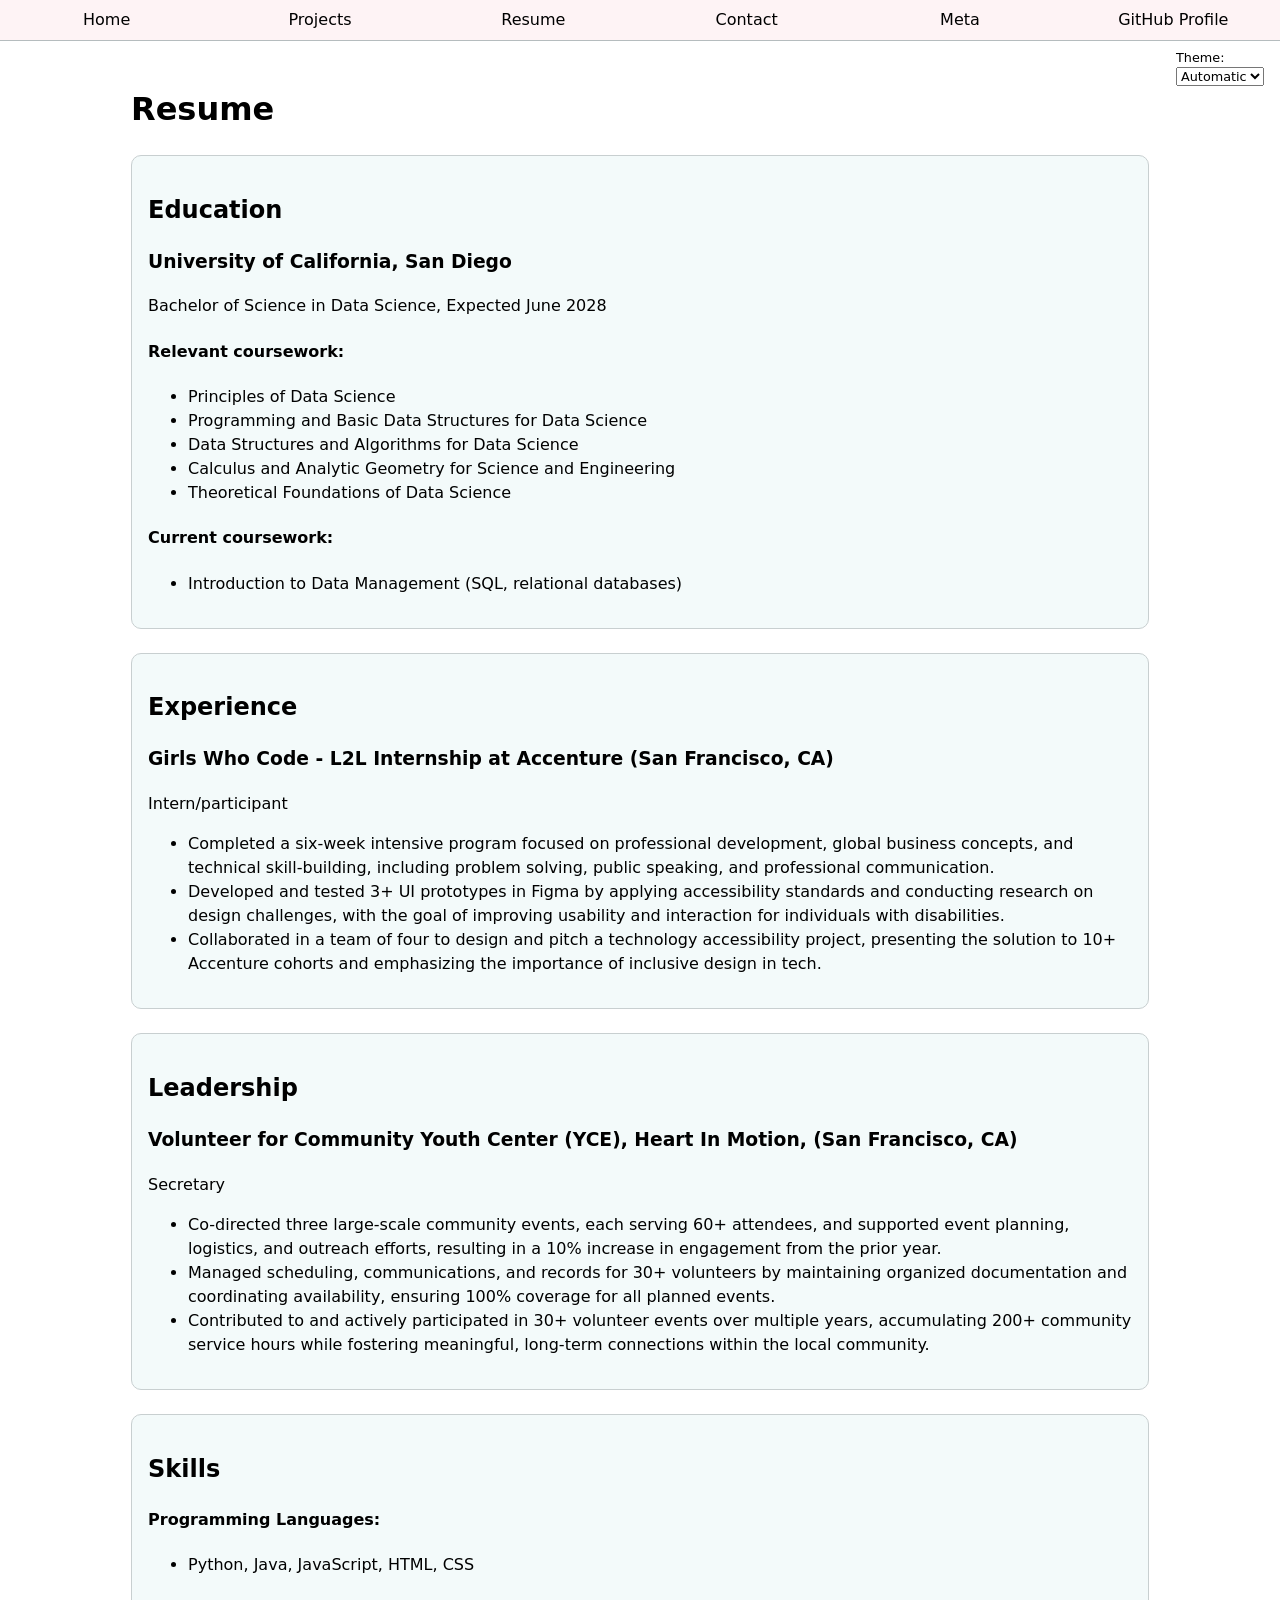
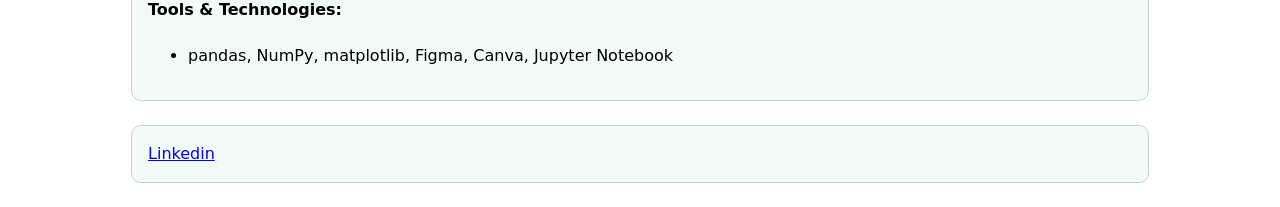
<file: resume/index.html>
<!DOCTYPE html>
<html lang="en">
<head>
    <meta charset="UTF-8">
    <meta name="viewport" content="width=device-width, initial-scale=1.0">
    <title>Document</title>
    <link rel="StyleSheet" href="../style.css">
    <script type="module" src="../global.js"></script>
</head>
<body>
    <h1>Resume</h1>
    
    <section id="Education">

        <h2>Education</h2>
        <article>
            <h3>University of California, San Diego</h3>
            <p>Bachelor of Science in Data Science, <time datetime="2028-06"> Expected June 2028 </time></p>

            <h4>Relevant coursework:</h4>
            <ul>
                <li>Principles of Data Science</li>
                <li>Programming and Basic Data Structures for Data Science</li>
                <li>Data Structures and Algorithms for Data Science</li>
                <li>Calculus and Analytic Geometry for Science and Engineering</li>
                <li>Theoretical Foundations of Data Science</li>
                </li>
            </ul>

            <h4>Current coursework:</h4>
            <ul>
                <li>
                    Introduction to Data Management (SQL, relational databases)
                </li>
            </ul>

        </article>
    </section>

    <section id="Experience">
        <h2>Experience</h2>
        <article>
            <h3>Girls Who Code - L2L Internship at Accenture (San Francisco, CA)</h3>
            <p>Intern/participant</p>
            <ul>
                <li>
                    Completed a six-week intensive program focused on professional development, 
                    global business concepts, and technical skill-building, including problem solving, 
                    public speaking, and professional communication.
                </li>
                <li>
                    Developed and tested 3+ UI prototypes in Figma by applying accessibility standards 
                    and conducting research on design challenges, with the goal of improving usability 
                    and interaction for individuals with disabilities.
                </li>
                <li>
                    Collaborated in a team of four to design and pitch a technology accessibility project, 
                    presenting the solution to 10+ Accenture cohorts and emphasizing the importance of 
                    inclusive design in tech.
                </li>
            </ul>
        </article>
    </section>

    <section id="Leadership">
        <h2>Leadership</h2>
        <article>
            <h3>Volunteer for Community Youth Center (YCE), Heart In Motion, (San Francisco, CA)</h3>
            <p>Secretary</p>
            <ul>
                <li>
                    Co-directed three large-scale community events, each serving 60+ attendees, 
                    and supported event planning, logistics, and outreach efforts, 
                    resulting in a 10% increase in engagement from the prior year.
                </li>
                <li>
                    Managed scheduling, communications, and records for 30+ volunteers 
                    by maintaining organized documentation and coordinating availability, 
                    ensuring 100% coverage for all planned events.
                </li>
                <li>
                    Contributed to and actively participated in 30+ volunteer events over multiple years, 
                    accumulating 200+ community service hours while fostering meaningful, 
                    long-term connections within the local community.
                </li>
            </ul>
        </article>
    </section>

    <section id="skills">
        <h2>Skills</h2>
        <article>
            <h4>Programming Languages:</h4>
            <ul>
                <li>Python, Java, JavaScript, HTML, CSS</li>
            </ul>
            <h4>Tools & Technologies:</h4>
            <ul>
                <li>pandas, NumPy, matplotlib, Figma, Canva, Jupyter Notebook</li>
            </ul>
        </article>
    </section>

    <section id="socials">
        <a href="https://www.linkedin.com/in/kaitlyntam0330/" target="_blank">
            <!-- 
            <img src="../images/linkedin.png" alt="LinkedIn logo with link to linkedin profile" class="linkedin-icon">
        -->
        Linkedin
        </a>
    </section>

    <!-- <nav>
        <ul>
            <li><a href="../index.html"> Home </a></li>
            <li><a href="../projects/index.html"> Projects </a></li>
            <li><a href="../contact/index.html"> Contact </a></li>
            <li><a href="index.html" class="current" > Resume </a></li>
            <li><a href='https://github.com/kgtam-byte' target="_blank"> GitHub Profile</a></li>
        </ul>
    </nav> -->

</body>
</html>
</file>
<file: style.css>
html {
  color-scheme: light dark ;
}
body {
    /* Set line height to 1.5 times the font size
         and use the OS’s UI font as the website font
       */
      font: 100%/1.5 system-ui;
      margin-inline: max(1em, (100% - 100ch) / 2);
      padding-top: 3.5rem;

  }

/*Theme options*/
.color-scheme {
  position: absolute;
  top: 3rem;
  right: 1rem;
  font-size: 80%;
}

/*navigation bar*/
nav {
  --border-color: oklch(50% 10% 200 / 40%);

  position: fixed;
  top: 0;
  left: 0;
  width: 100%;
  z-index: 1000;

  display: flex;
  background-color: color-mix(in oklch, canvas, var(--color-accent) 15%);
  margin-bottom: 1em;
  border-bottom-color: var(--border-color);
  border-bottom: 1px solid var(--border-color);
}

nav ul, 
nav li {
    display: contents;
}

nav a {
  flex: 1;
  text-decoration: none;
  color: inherit;
  text-align: center;
  padding: 0.5em;
}

nav a.current {
  border-bottom-color: var(--border-color);
  padding-bottom: 0.1em;
}

nav a:hover {
    border-bottom: 0.4em solid var(--color-accent);
    background-color: color-mix(in oklch, var(--color-accent), canvas 85%);
    border-radius: 7px;
}

html {
  --color-accent: skyblue;;
    accent-color: var(--color-accent);
}

/*Contact form*/
input,
textarea,
button,
select {
  font: inherit;
}

form {
  display: grid;
  grid-template-columns: auto 1fr;
  gap: 1em;
}

label {
  display: grid;
  grid-template-columns: subgrid;
  grid-column: 1 / -1;
}

input,
textarea {
  grid-column: 2;
}

button {
  grid-column: 1 / -1;
}

/*Projects */
.projects {
  display: grid;
  grid-template-columns: repeat(auto-fill, minmax(15em, 1fr));
  gap: 1em;
}

.projects article {
  display: grid;
  grid-template-rows: subgrid;
  grid-row: span 3;
}

.projects h2 {
  margin: 0;
}

.project_info {
    color: gray;
    font-family: Baskerville, serif;
    font-variant-numeric: oldstyle-nums;
}

#projects-plot {
  max-width: 20em;
  margin-block: 2em;

  overflow: visible;
}

/* Legend styling */
.legend {
  display: grid;
  grid-template-columns: repeat(auto-fill, minmax(9em, 1fr));
  gap: 0.5em;
  border: 1px solid #ccc;
  padding: 1em;
  margin-block: 1em;
}

.legend-item {
  display: flex;
  align-items: center;
  gap: 0.5em;
}

.swatch {
  display: inline-block;
  width: 1em;
  height: 1em;
  border-radius: 4px;
  background-color: var(--color);
}

.container {
  display: flex;
  align-items: center;
  gap: 2em;
  margin-block: 2em;
}

.container svg {
  flex-shrink: 0;
}

.container .legend {
  flex: 1;
  margin: 0;
}

/* pie chart hover effects */
#projects-plot {
  &:has(path:hover) {
    path:not(:hover) {
      opacity: 0.5;
    }
  }
}

#projects-plot path {
  transition: 300ms;
}


/*Resume*/
section {
  padding: 1em;
  border-radius: 10px;
  background-color: oklch(98% 2% 200);
  margin-bottom: 1.5em;
  border: 1px solid oklch(85% 2% 200);
}

section:hover {
  background-color: oklch(95% 3% 200);
  transform: translateY(-2px);
  transition: all 0.2s ease;
}


/*image*/
img {
    width: 300px;
    height: auto;
}

/* GITHUB STATS??
#profile-stats dl {
  display: grid;
  grid-template-columns: repeat(4, 1fr);  
  gap: 1rem;
  text-align: center;
}

#profile-stats dt {
  grid-row: 1; 
  font-weight: bold;
  color: #666;
}

#profile-stats dd {
  grid-row: 2;  
  margin: 0;
  font-size: 1.5rem;
  font-weight: bold;
}

*/


/* .stats display */
.stats {
  padding: 2em;
}

.stats dt {
  font-weight: bold;
  font-size: 1em;
}

.stats dd {
  margin: 0;
  font-size: 1.5em;
  
}

/* gridlines for scatter plot */
.gridlines line {
  stroke: #ccc;
}

/* tooltip */
dl.info {
  display: grid;
  grid-template-columns: auto 1fr;
  gap: 0.5em 1em;
  margin: 0;
  transition-duration: 500ms;
  transition-property: opacity, visibility;
}

dl.info dt {
  color: #666;
  font-weight: normal;
}

dl.info dd {
  font-weight: bold;
  margin: 0;
}

dl.info[hidden]:not(:hover, :focus-within) {
  opacity: 0;
  visibility: hidden;
}

.tooltip {
  position: fixed;
  top: 1em;
  left: 1em;
  background-color: rgba(255, 255, 255, 0.8);
  box-shadow: 0 4px 12px rgba(0, 0, 0, 0.15);
  border-radius: 8px;
  padding: 0.75em 1.25em;
  backdrop-filter: blur(4px);
}

/* Dot hover style */
circle {
  transition: 200ms;
  transform-origin: center;
  transform-box: fill-box;
  @starting-style {
    r: 0;
  }
}

circle:hover {
  transform: scale(1.5);
}

/* styling for selection rectangle */
@keyframes marching-ants {
  to {
    stroke-dashoffset: -8; /* 5 + 3 */
  }
}

.selection {
  fill-opacity: 0.1;
  stroke: black;
  stroke-opacity: 0.7;
  stroke-dasharray: 5 3;
  animation: marching-ants 2s linear infinite;
}

circle.selected {
  fill: #ff6b6b;
}

#files {
  display: grid;
  grid-template-columns: 1fr 4fr;

  > div {
    grid-column: 1 / -1;
    display: grid;
    grid-template-columns: subgrid;
  }

  dt {
    grid-column: 1;
  }

  dd {
    grid-column: 2;
  }
}

.loc {
  display: flex;
  width: 0.5em;
  aspect-ratio: 1;
  background: var(--color);
  border-radius: 50%;
}

dd {
  grid-column: 2;
  display: flex;
  flex-wrap: wrap;
  align-items: start;
  align-content: start;
  gap: 0.15em;
  padding-top: 0.6em;
  margin-left: 0;
}

#scrolly-1 {
  position: relative;
  display: flex;
  gap: 1rem;

  > * {
    flex: 1;
  }
}

#scatter-story {
  position: relative;
}

#scatter-plot {
  position: sticky;
  top: 5rem;
  left: 0;
  bottom: auto;
  height: 50vh;
  padding-left: 5rem;
}

.step {
  padding-bottom: 30vh;
}
</file>
